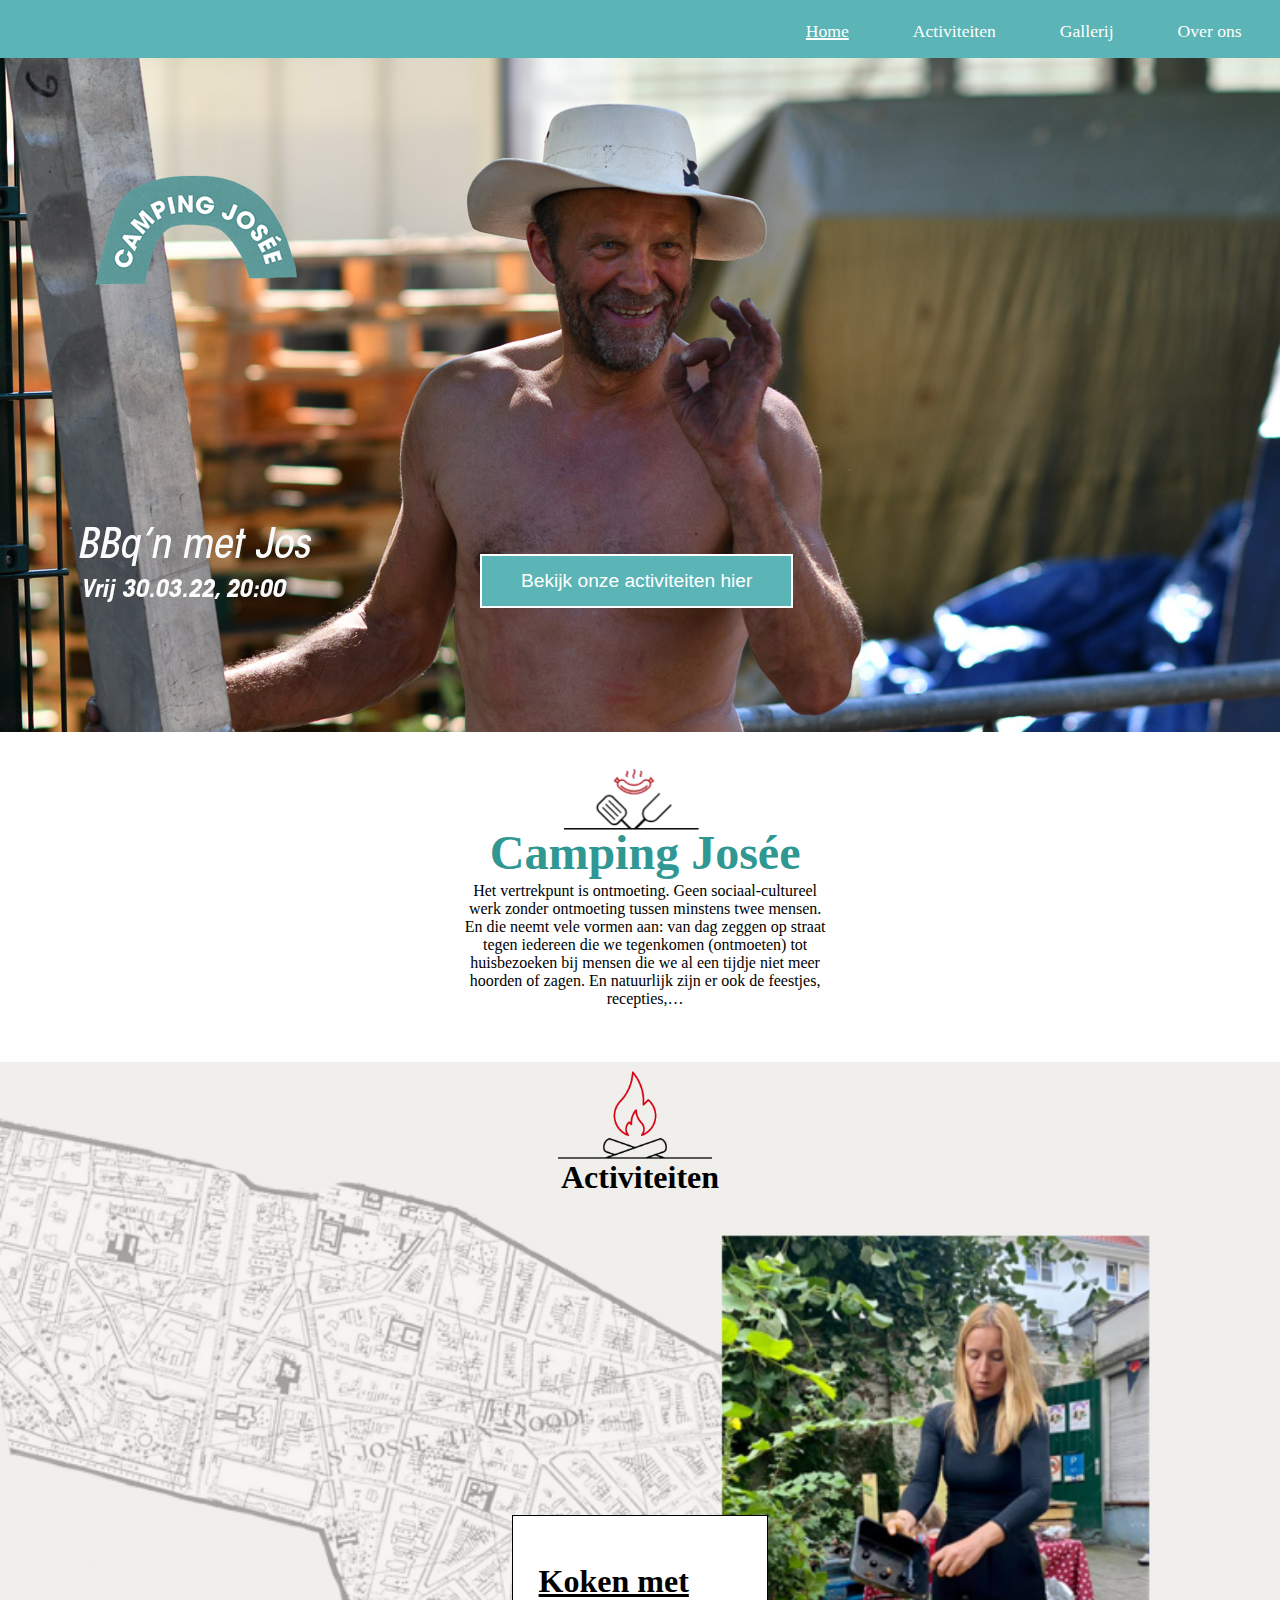
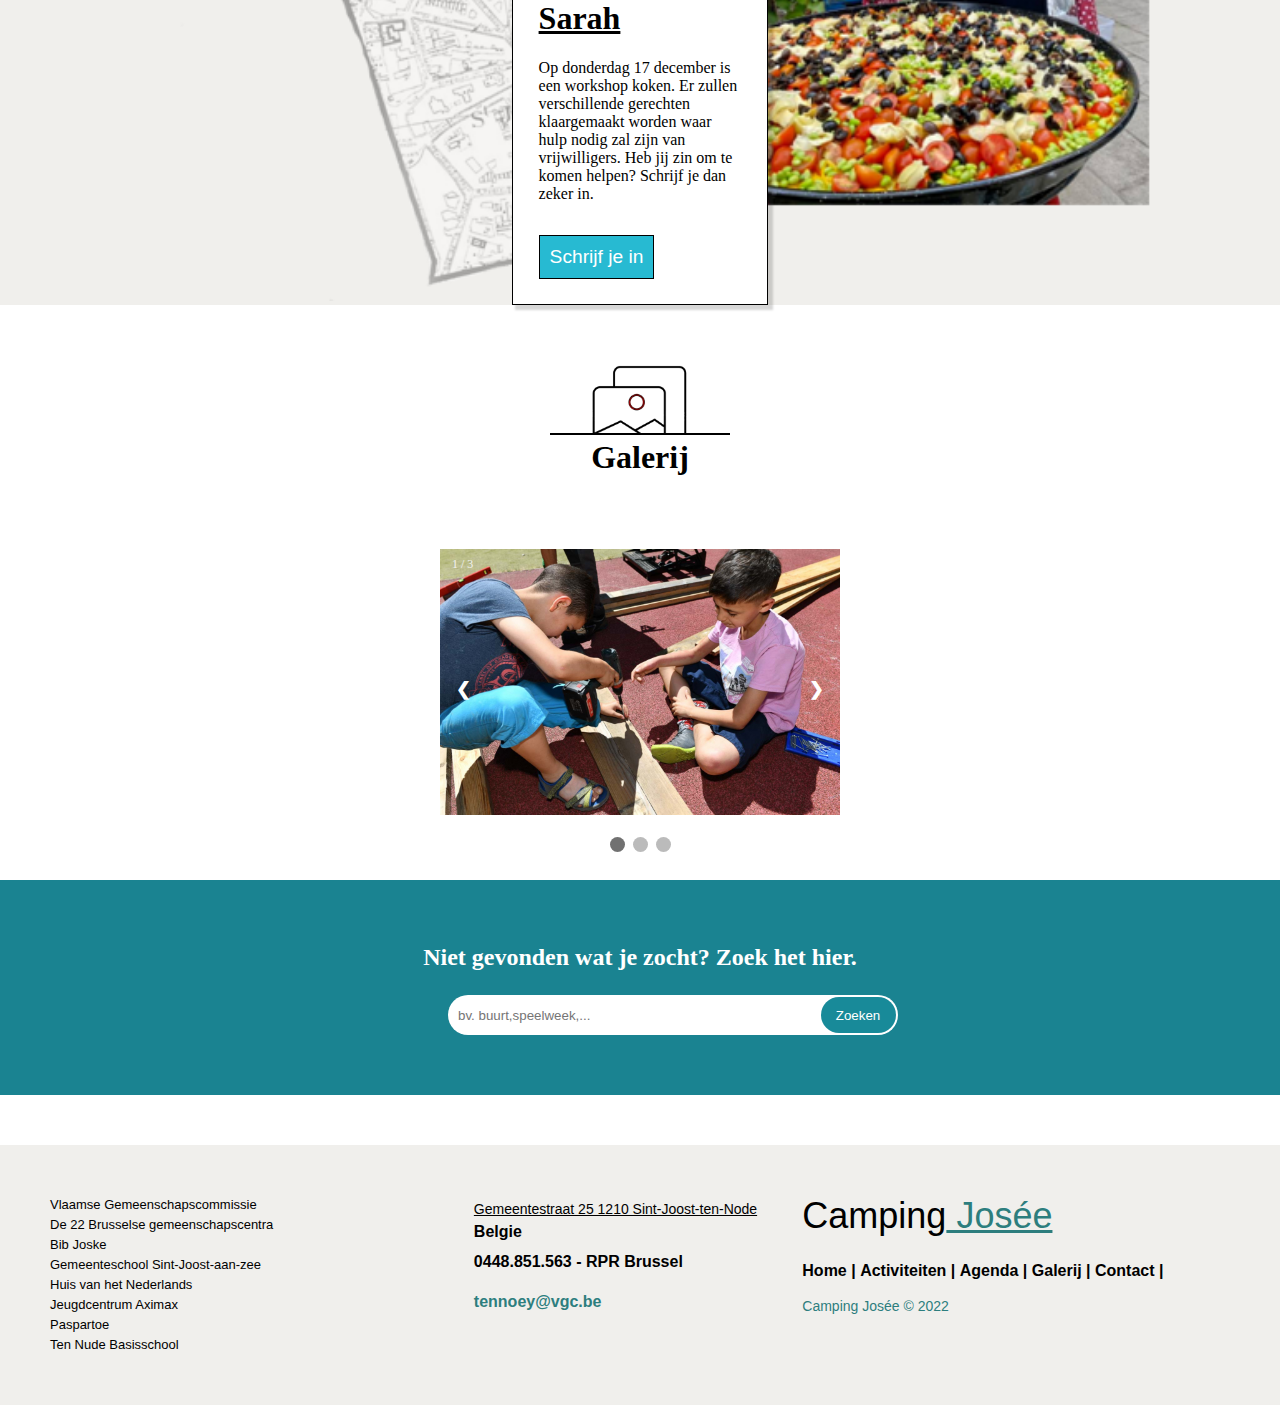
<file: index.html>
<!DOCTYPE html>
<html lang="en">

<head>
  <meta charset="UTF-8">
  <meta http-equiv="X-UA-Compatible" content="IE=edge">
  <meta name="viewport" content="width=device-width, initial-scale=1.0">
  <link rel="stylesheet" href="css/style.css">


  <title>Camping Josée</title>
</head>

<body>
  <nav>
    <ul>
      <li>
        <a id="active" href="index.html">Home</a>
      </li>
      <li>
        <a href="pages/activiteiten.html">Activiteiten</a>
      </li>

      <li>
        <a href="pages/galerij.html">Gallerij</a>
      </li>
      <li>
        <a href="pages/contact.html">Over ons</a>
      </li>
    </ul>
  </nav>
  <header class="container_home">
    <img src="images/headerimg.png" alt="Notebook" style="width:100%;">
    <div class="content">
      <button class="button_home"><a href="pages/activiteiten.html">Bekijk onze activiteiten hier</a> </button>

    </div>
  </header>
  <section class="logolijn_home">
    <img class="logooo_home" src="images/saucise.png">
    <div class="lijntje_home">

      <h1 class="campingjoseeh1">Camping Josée</h1>
      <p class="textcamping_home">Het vertrekpunt is ontmoeting. Geen sociaal-cultureel werk zonder ontmoeting tussen
        minstens twee mensen. En
        die neemt vele vormen aan: van dag zeggen op straat tegen iedereen die we tegenkomen (ontmoeten) tot
        huisbezoeken bij mensen die we al een tijdje niet meer hoorden of zagen. En natuurlijk zijn er ook de feestjes,
        recepties,… </p>
    </div>
  </section>
  <main class="main_home">
    <section class="logolijn_home2">
      <img class="logooo_home2" src="images/icon_campire2.png">
      <div class="lijntje_home2">

        <h1 class="campingjoseeh2">
          Activiteiten</h1>

      </div>
    </section>
    <section class="container2_home">
      <img class="backpic" src="images/backpic.png">
      <div class="content2">
        <h1><span>Koken met Sarah</span></h1>
        <p class="texttelweg">Op donderdag 17 december is een workshop koken. Er zullen verschillende gerechten
          klaargemaakt worden waar hulp nodig zal zijn van vrijwilligers. Heb jij zin om te komen helpen? Schrijf je dan
          zeker in. </p>
        <button class="button_home">Schrijf je in </button>
      </div>
    </section>
  </main>
  <main class="main_home2">
    <section class="logolijn_home3">
      <img class="logooo_home3" src="images/fotogalerij.png">
      <div class="lijntje_home3">

        <h1 class="campingjoseeh3">
          Galerij</h1>

      </div>
    </section>

    <div class="slideshow-container">


      <div class="mySlides fade">
        <div class="numbertext">1 / 3</div>
        <img src="images/foto1.jpeg" style="width:100%">

      </div>

      <div class="mySlides fade">
        <div class="numbertext">2 / 3</div>
        <img src="images/foto2.jpeg" style="width:100%">

      </div>

      <div class="mySlides fade">
        <div class="numbertext">3 / 3</div>
        <img src="images/foto3.jpeg" style="width:100%">

      </div>
      <a class="prev" onclick="plusSlides(-1)">&#10094;</a>
      <a class="next" onclick="plusSlides(1)">&#10095;</a>
    </div>
    <br>
    <div style="text-align:center">
      <span class="dot" onclick="currentSlide(1)"></span>
      <span class="dot" onclick="currentSlide(2)"></span>
      <span class="dot" onclick="currentSlide(3)"></span>
    </div>
  </main>
  <div class="abovefooter">
    <p class="abovefootertext">Niet gevonden wat je zocht? Zoek het hier.</p>
    <div class="buttonIn">
      <input class="inputabovefooter" placeholder="bv. buurt,speelweek,..." type="text" id="enter">
      <button class="buttonfooter" id="clear">Zoeken</button>
    </div>

  </div>

  <footer class="footer">
    <div class="footer-left col-md-4 col-sm-6">
      <p class="about">
        Vlaamse Gemeenschapscommissie<br>
        De 22 Brusselse gemeenschapscentra<br>
        Bib Joske<br>
        Gemeenteschool Sint-Joost-aan-zee<br>
        Huis van het Nederlands<br>
        Jeugdcentrum Aximax<br>
        Paspartoe<br>
        Ten Nude Basisschool
      </p>

    </div>
    <div class="footer-center col-md-4 col-sm-6">
      <div>
        <i class="fa fa-map-marker"></i>
        <p><span>
            Gemeentestraat 25
            1210 Sint-Joost-ten-Node</span> Belgie</p>
      </div>
      <div>
        <i class="fa fa-phone"></i>
        <p> 0448.851.563 - RPR Brussel</p>
      </div>
      <div>
        <i class="fa fa-envelope"></i>
        <p><a href="#"> tennoey@vgc.be</a></p>
      </div>
    </div>
    <div class="footer-right col-md-4 col-sm-6">
      <h2> Camping<span> Josée</span></h2>
      <p class="menu">
        <a href="#"> Home</a> |
        <a href="#"> Activiteiten</a> |
        <a href="#"> Agenda</a> |
        <a href="#"> Galerij</a> |
        <a href="#"> Contact</a> |

      </p>
      <p class="name"> Camping Josée &copy; 2022</p>
    </div>

  </footer>

</body>

</html>





<script>
  var slideIndex = 1;
  showSlides(slideIndex);

  function plusSlides(n) {
    showSlides(slideIndex += n);
  }

  function currentSlide(n) {
    showSlides(slideIndex = n);
  }

  function showSlides(n) {
    var i;
    var slides = document.getElementsByClassName("mySlides");
    var dots = document.getElementsByClassName("dot");
    if (n > slides.length) {
      slideIndex = 1
    }
    if (n < 1) {
      slideIndex = slides.length
    }
    for (i = 0; i < slides.length; i++) {
      slides[i].style.display = "none";
    }
    for (i = 0; i < dots.length; i++) {
      dots[i].className = dots[i].className.replace(" active", "");
    }
    slides[slideIndex - 1].style.display = "block";
    dots[slideIndex - 1].className += " active";
  }
</script>
</file>
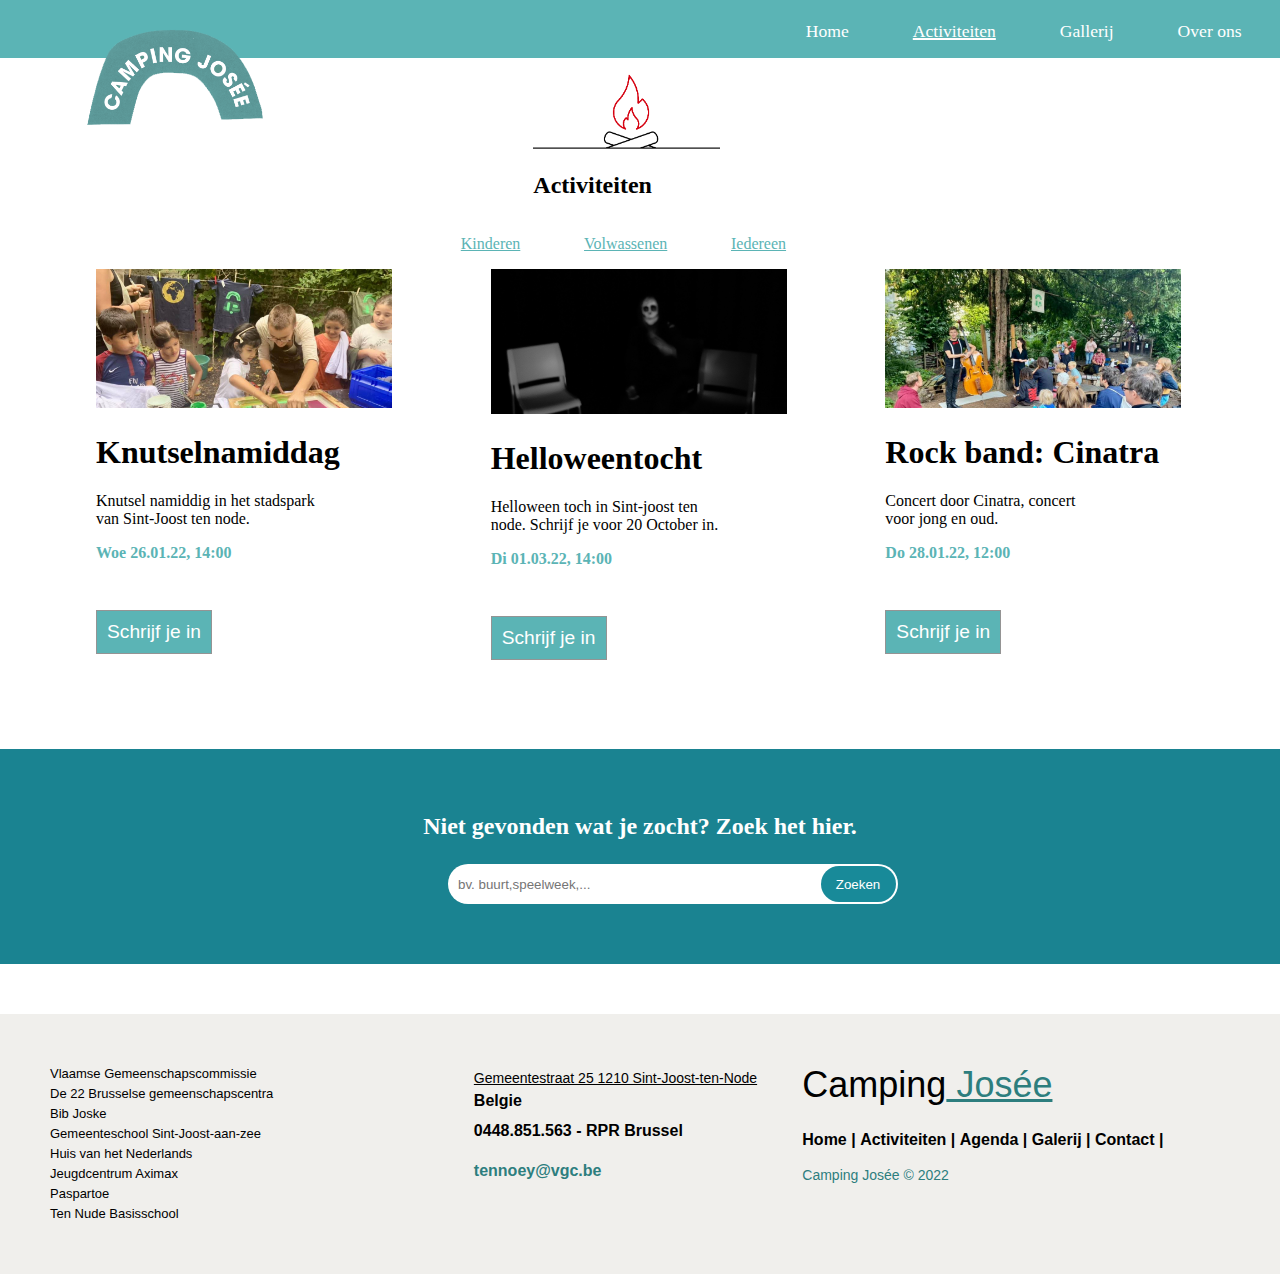
<file: pages/activiteiten.html>
<!DOCTYPE html>
<html lang="en">

<head>
    <meta charset="UTF-8">
    <meta http-equiv="X-UA-Compatible" content="IE=edge">
    <meta name="viewport" content="width=device-width, initial-scale=1.0">
    <link rel="stylesheet" href="../css/style.css">
    <title>Camping Josée</title>
</head>

<body>
    <header>

        <nav>
            <ul>
                <li>
                    <a href="../index.html">Home</a>
                </li>
                <li>
                    <a id="active" href="../pages/activiteiten.html">Activiteiten</a>
                </li>

                <li>
                    <a href="../pages/galerij.html">Gallerij</a>
                </li>
                <li>
                    <a href="../pages/contact.html">Over ons</a>
                </li>
            </ul>
        </nav>
    </header>
    <img class="imglogojosee" src="../images/logojosee.png">

    <main id="main_activiteit">

        <div class="blabla_act">
            <div>
                <img class="logooo_act" src="../images/icon_campire.png">
                <h2 class="actvh1">Activiteiten</h1>
            </div>
        </div>
        <div class="navactboven">
            <p>
                <a href="../pages/kinderen.html">Kinderen</a>

                <a href="../pages/galerij.html">Volwassenen</a>

                <a href="../pages/galerij.html">Iedereen</a>
            </p>
        </div>
        <section class="grid_colums_act">
            <div>

                <img class="foto1_act" src="../images/act3.jpg">
                <h1>Knutselnamiddag</h1>
                <p>Knutsel namiddig in het stadspark <br>van Sint-Joost ten node. </p>
                <p class="undertext">Woe 26.01.22, 14:00</p>
                <button class="button_home">Schrijf je in </button>
            </div>
            <div>

                <img class="foto1_act" src="../images/act1.jpg">
                <h1>Helloweentocht</h1>
                <p>Helloween toch in Sint-joost ten <br>node. Schrijf je voor 20 October in. </p>
                <p class="undertext">Di 01.03.22, 14:00</p>
                <button class="button_home">Schrijf je in </button>
            </div>
            <div>

                <img class="foto1_act" src="../images/act2.jpg">
                <h1>Rock band: Cinatra</h1>
                <p>Concert door Cinatra, concert <br>voor jong en oud.</p>
                <p class="undertext">Do 28.01.22, 12:00</p>
                <button class="button_home">Schrijf je in </button>
            </div>
        </section>
    </main>
    <div class="abovefooter">
        <p class="abovefootertext">Niet gevonden wat je zocht? Zoek het hier.</p>
        <div class="buttonIn">
            <input class="inputabovefooter" placeholder="bv. buurt,speelweek,..." type="text" id="enter">
            <button class="buttonfooter" id="clear">Zoeken</button>
        </div>

    </div>
    <footer class="footer">
        <div class="footer-left col-md-4 col-sm-6">
            <p class="about">
                Vlaamse Gemeenschapscommissie<br>
                De 22 Brusselse gemeenschapscentra<br>
                Bib Joske<br>
                Gemeenteschool Sint-Joost-aan-zee<br>
                Huis van het Nederlands<br>
                Jeugdcentrum Aximax<br>
                Paspartoe<br>
                Ten Nude Basisschool
            </p>

        </div>
        <div class="footer-center col-md-4 col-sm-6">
            <div>
                <i class="fa fa-map-marker"></i>
                <p><span>
                        Gemeentestraat 25
                        1210 Sint-Joost-ten-Node</span> Belgie</p>
            </div>
            <div>
                <i class="fa fa-phone"></i>
                <p> 0448.851.563 - RPR Brussel</p>
            </div>
            <div>
                <i class="fa fa-envelope"></i>
                <p><a href="#"> tennoey@vgc.be</a></p>
            </div>
        </div>
        <div class="footer-right col-md-4 col-sm-6">
            <h2> Camping<span> Josée</span></h2>
            <p class="menu">
                <a href="#"> Home</a> |
                <a href="#"> Activiteiten</a> |
                <a href="#"> Agenda</a> |
                <a href="#"> Galerij</a> |
                <a href="#"> Contact</a> |

            </p>
            <p class="name"> Camping Josée &copy; 2022</p>
        </div>
    </footer>
</body>

</html>
</file>
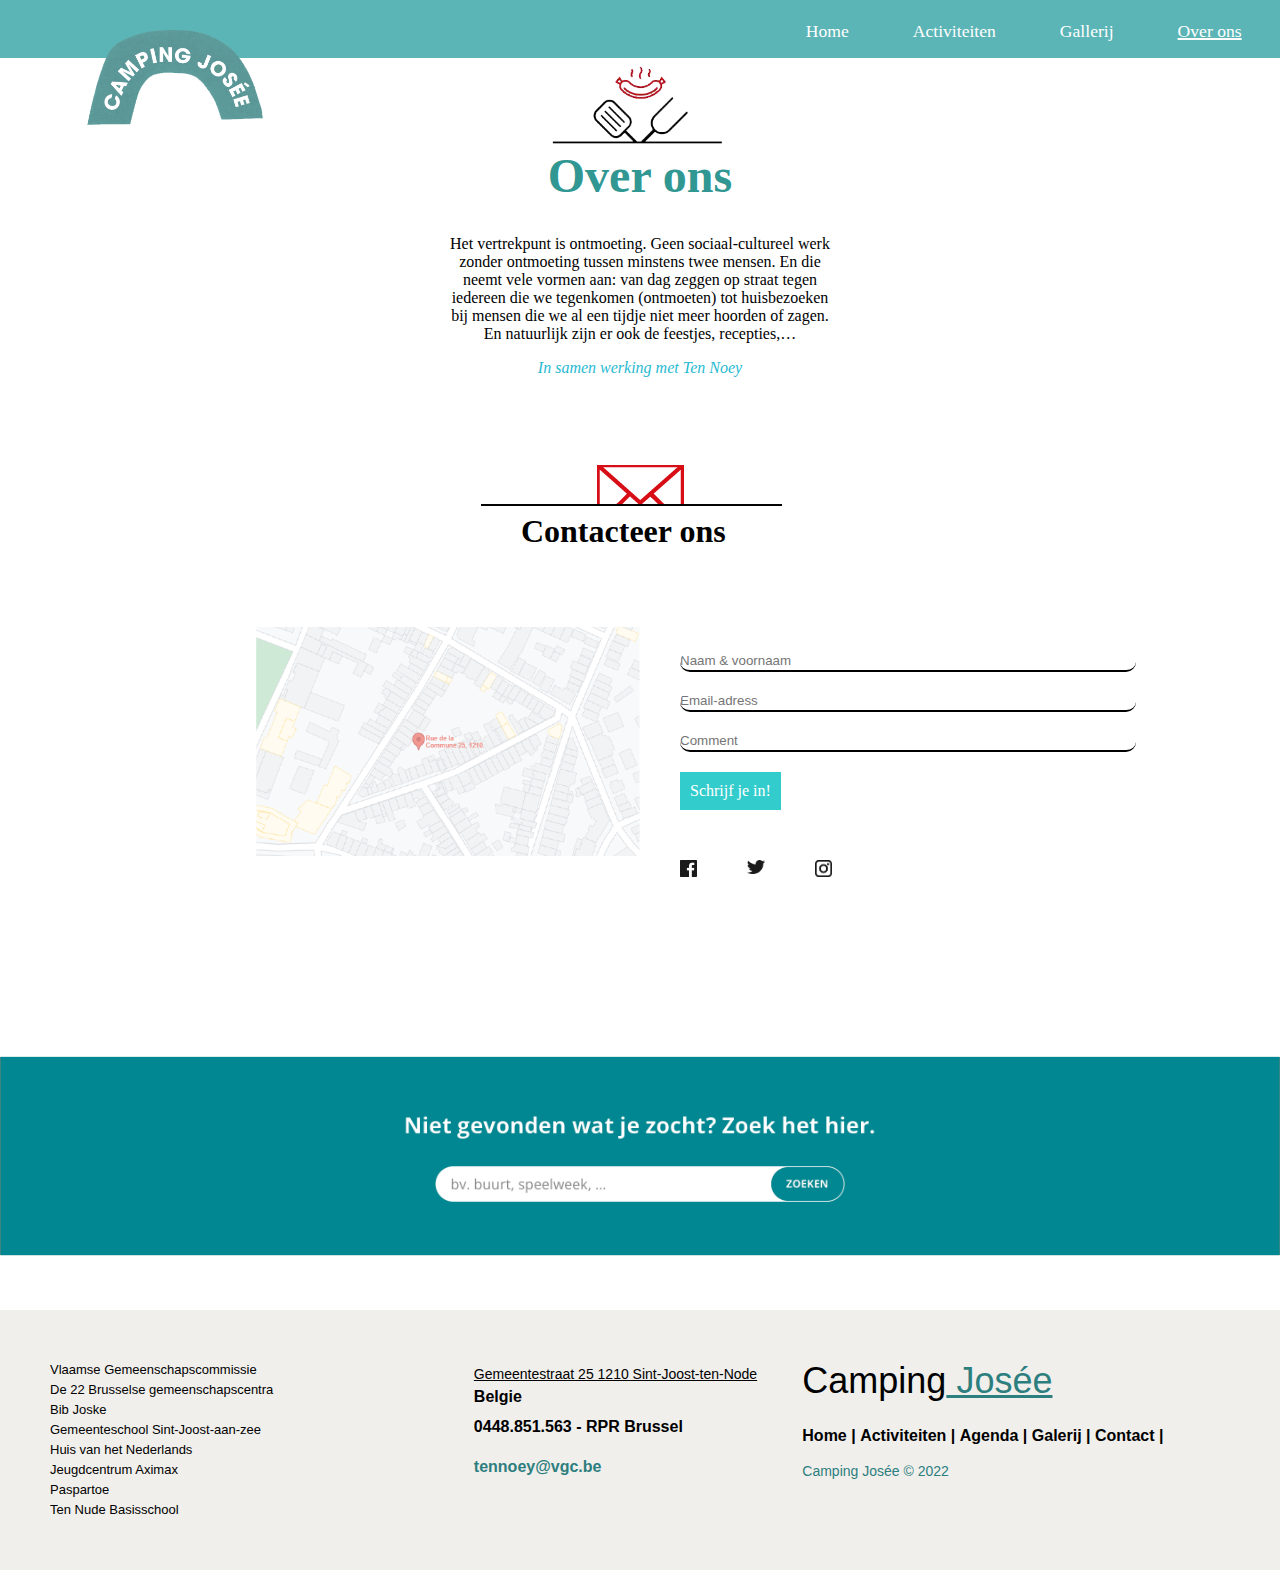
<file: pages/contact.html>
<!DOCTYPE html>
<html lang="en">

<head>
    <meta charset="UTF-8">
    <meta http-equiv="X-UA-Compatible" content="IE=edge">
    <meta name="viewport" content="width=device-width, initial-scale=1.0">
    <link rel="stylesheet" href="../css/style.css">
    <title>Camping Josée</title>
</head>

<body>

    <nav>
        <ul>
            <li>
                <a href="../index.html">Home</a>
            </li>
            <li>
                <a href="activiteiten.html">Activiteiten</a>
            </li>

            <li>
                <a href="../pages/galerij.html">Gallerij</a>
            </li>
            <li>
                <a id="active" href="contact.html">Over ons</a>
            </li>
        </ul>
    </nav>
    <img class="imglogojosee" src="../images/logojosee.png">
    <header id="header_contact">
        <section class="contact_wie">
            <img class="wie_logo" src="../images/saucise.png">
            <div class="wie_tekst">

                <h1 class="campingjoseeh1">Over ons</h1>
                <p class="textcamping_home">Het vertrekpunt is ontmoeting. Geen sociaal-cultureel werk zonder ontmoeting
                    tussen
                    minstens twee mensen. En
                    die neemt vele vormen aan: van dag zeggen op straat tegen iedereen die we tegenkomen (ontmoeten) tot
                    huisbezoeken bij mensen die we al een tijdje niet meer hoorden of zagen. En natuurlijk zijn er ook
                    de feestjes,
                    recepties,… </p>
                <span>
                    <p>In samen werking met Ten Noey</p>
                </span>
            </div>
        </section>
    </header>
    <main id="main_contact">

        <div class="blabla_act">
            <div id="contact_geg">
                <img class="logooo_actbr" src="../images/brief.png">
            </div>


        </div>
        <h1 class="h1_cont">Contacteer ons</h1>
        <section>
            <div><img src="../images/map2.png" id="map">
            </div>
            <div>
                <input placeholder="Naam & voornaam">
                <input placeholder="Email-adress">
                <input placeholder="Comment">
                <a id="contact_button">Schrijf je in!</a>
                <figure>
                    <img src="../images/face_zwart.png">
                    <img src="../images/twitter_zwart.png">
                    <img src="../images/insta_zwart.png">
                </figure>
            </div>
        </section>



    </main>
    <img class="footerimgbr" src="../images/Schermafbeelding 2022-01-20 om 18.16.02.png">
    <footer class="footer">
        <div class="footer-left col-md-4 col-sm-6">
            <p class="about">
                Vlaamse Gemeenschapscommissie<br>
                De 22 Brusselse gemeenschapscentra<br>
                Bib Joske<br>
                Gemeenteschool Sint-Joost-aan-zee<br>
                Huis van het Nederlands<br>
                Jeugdcentrum Aximax<br>
                Paspartoe<br>
                Ten Nude Basisschool
            </p>

        </div>
        <div class="footer-center col-md-4 col-sm-6">
            <div>
                <i class="fa fa-map-marker"></i>
                <p><span>
                        Gemeentestraat 25
                        1210 Sint-Joost-ten-Node</span> Belgie</p>
            </div>
            <div>
                <i class="fa fa-phone"></i>
                <p> 0448.851.563 - RPR Brussel</p>
            </div>
            <div>
                <i class="fa fa-envelope"></i>
                <p><a href="#"> tennoey@vgc.be</a></p>
            </div>
        </div>
        <div class="footer-right col-md-4 col-sm-6">
            <h2> Camping<span> Josée</span></h2>
            <p class="menu">
                <a href="#"> Home</a> |
                <a href="#"> Activiteiten</a> |
                <a href="#"> Agenda</a> |
                <a href="#"> Galerij</a> |
                <a href="#"> Contact</a> |

            </p>
            <p class="name"> Camping Josée &copy; 2022</p>
        </div>
    </footer>
</body>

</html>
</file>
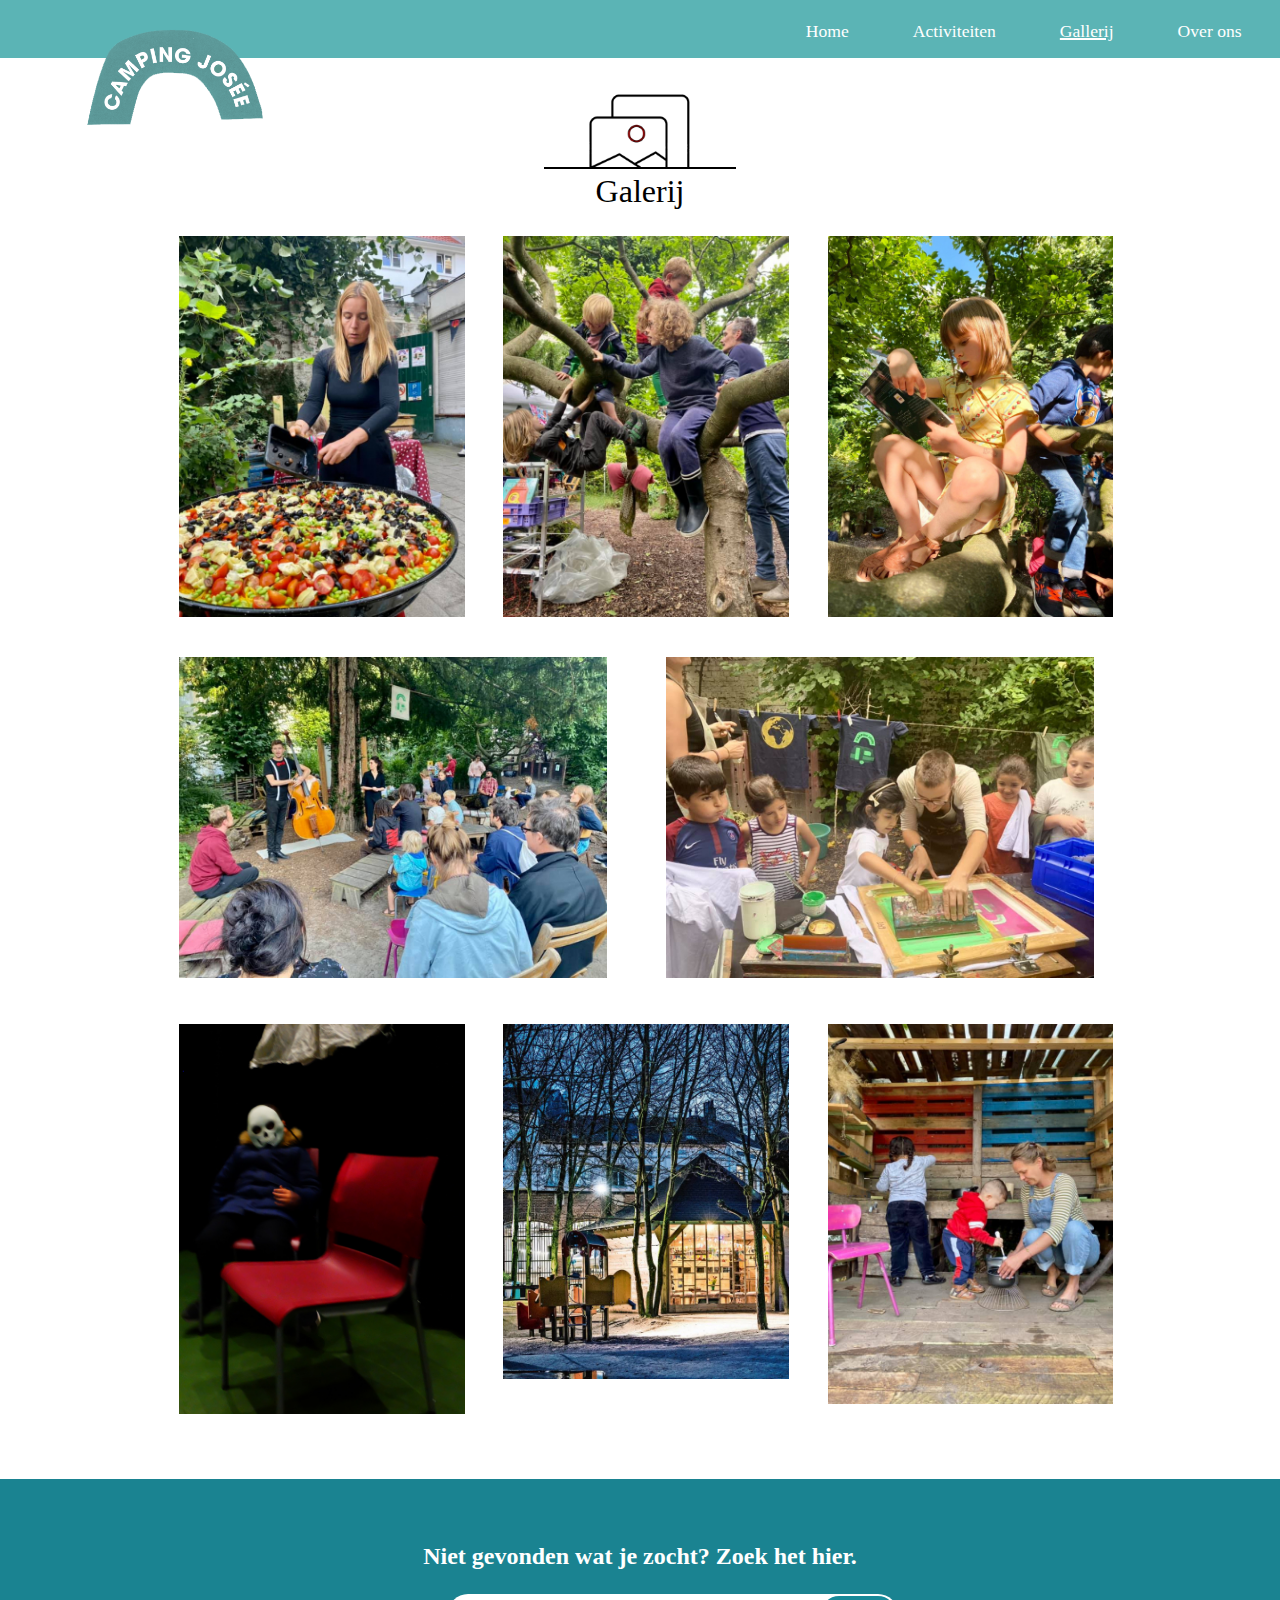
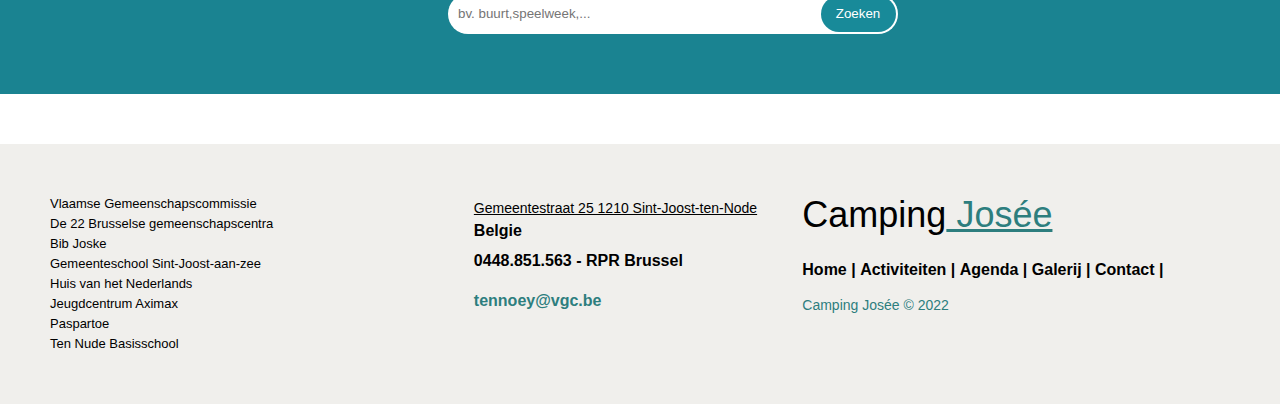
<file: pages/galerij.html>
<!DOCTYPE html>
<html lang="en">

<head>
    <meta charset="UTF-8">
    <meta http-equiv="X-UA-Compatible" content="IE=edge">
    <meta name="viewport" content="width=device-width, initial-scale=1.0">
    <link rel="stylesheet" href="../css/style.css">
    <title>Camping Josée</title>
</head>

<body>
    <header>

        <nav>
            <ul>
                <li>
                    <a href="../index.html">Home</a>
                </li>
                <li>
                    <a href="../pages/activiteiten.html">Activiteiten</a>
                </li>

                <li>
                    <a id="active" href="../pages/galerij.html">Gallerij</a>
                </li>
                <li>
                    <a href="../pages/contact.html">Over ons</a>
                </li>
            </ul>
        </nav>
    </header>
    <img class="imglogojosee" src="../images/logojosee.png">
    <div class="galerijdiv1">
        <img class="logooo_galerij" src="../images/fotogalerij.png">
        <h2 class="galrijh1">Galerij</h1>
    </div>
    <main class="maingalerij">
        <div class="eersterijfoto">
            <div class="containergly">
                <img src="../images/camping4.jpeg" alt="Avatar" class="imagegly">
                <div class="overlaygly">
                    <div class="textgly">Kookmiddag</div>
                </div>
            </div>
            <div class="containergly">
                <img src="../images/camping3.jpeg" alt="Avatar" class="imagegly">
                <div class="overlaygly">
                    <div class="textgly">Recreatie</div>
                </div>

            </div>
            <div class="containergly">
                <img src="../images/Camping Josée '21 h.jpg" alt="Avatar" class="imagegly">
                <div class="overlaygly">
                    <div class="textgly">Leesmiddag</div>
                </div>

            </div>

        </div>
        <div class="tweederijfoto">
            <div class="containergly">
                <img src="../images/camping1.jpeg" alt="Avatar" class="imagegly">
                <div class="overlaygly">
                    <div class="textgly">Concert</div>
                </div>
            </div>
            <div class="containergly">
                <img src="../images/camping2.jpeg" alt="Avatar" class="imagegly">
                <div class="overlaygly">
                    <div class="textgly">Knutselen</div>
                </div>

            </div>
        </div>
        <div class="eersterijfoto">
            <div class="containergly">
                <img src="../images/camping7.jpeg" alt="Avatar" class="imagegly">
                <div class="overlaygly">
                    <div class="textgly">Helloweentocht</div>
                </div>
            </div>
            <div class="containergly">
                <img src="../images/camping6.jpeg" alt="Avatar" class="imagegly">
                <div class="overlaygly">
                    <div class="textgly">Ten Noey</div>
                </div>

            </div>
            <div class="containergly">
                <img src="../images/camping8.jpeg" alt="Avatar" class="imagegly">
                <div class="overlaygly">
                    <div class="textgly">recreatie</div>
                </div>

            </div>


        </div>
    </main>
    <div class="abovefooter">
        <p class="abovefootertext">Niet gevonden wat je zocht? Zoek het hier.</p>
        <div class="buttonIn">
            <input class="inputabovefooter" placeholder="bv. buurt,speelweek,..." type="text" id="enter">
            <button class="buttonfooter" id="clear">Zoeken</button>
        </div>

    </div>
    <footer class="footer">
        <div class="footer-left col-md-4 col-sm-6">
            <p class="about">
                Vlaamse Gemeenschapscommissie<br>
                De 22 Brusselse gemeenschapscentra<br>
                Bib Joske<br>
                Gemeenteschool Sint-Joost-aan-zee<br>
                Huis van het Nederlands<br>
                Jeugdcentrum Aximax<br>
                Paspartoe<br>
                Ten Nude Basisschool
            </p>

        </div>
        <div class="footer-center col-md-4 col-sm-6">
            <div>
                <i class="fa fa-map-marker"></i>
                <p><span>
                        Gemeentestraat 25
                        1210 Sint-Joost-ten-Node</span> Belgie</p>
            </div>
            <div>
                <i class="fa fa-phone"></i>
                <p> 0448.851.563 - RPR Brussel</p>
            </div>
            <div>
                <i class="fa fa-envelope"></i>
                <p><a href="#"> tennoey@vgc.be</a></p>
            </div>
        </div>
        <div class="footer-right col-md-4 col-sm-6">
            <h2> Camping<span> Josée</span></h2>
            <p class="menu">
                <a href="#"> Home</a> |
                <a href="#"> Activiteiten</a> |
                <a href="#"> Agenda</a> |
                <a href="#"> Galerij</a> |
                <a href="#"> Contact</a> |

            </p>
            <p class="name"> Camping Josée &copy; 2022</p>
        </div>
    </footer>
</body>

</html>
</file>
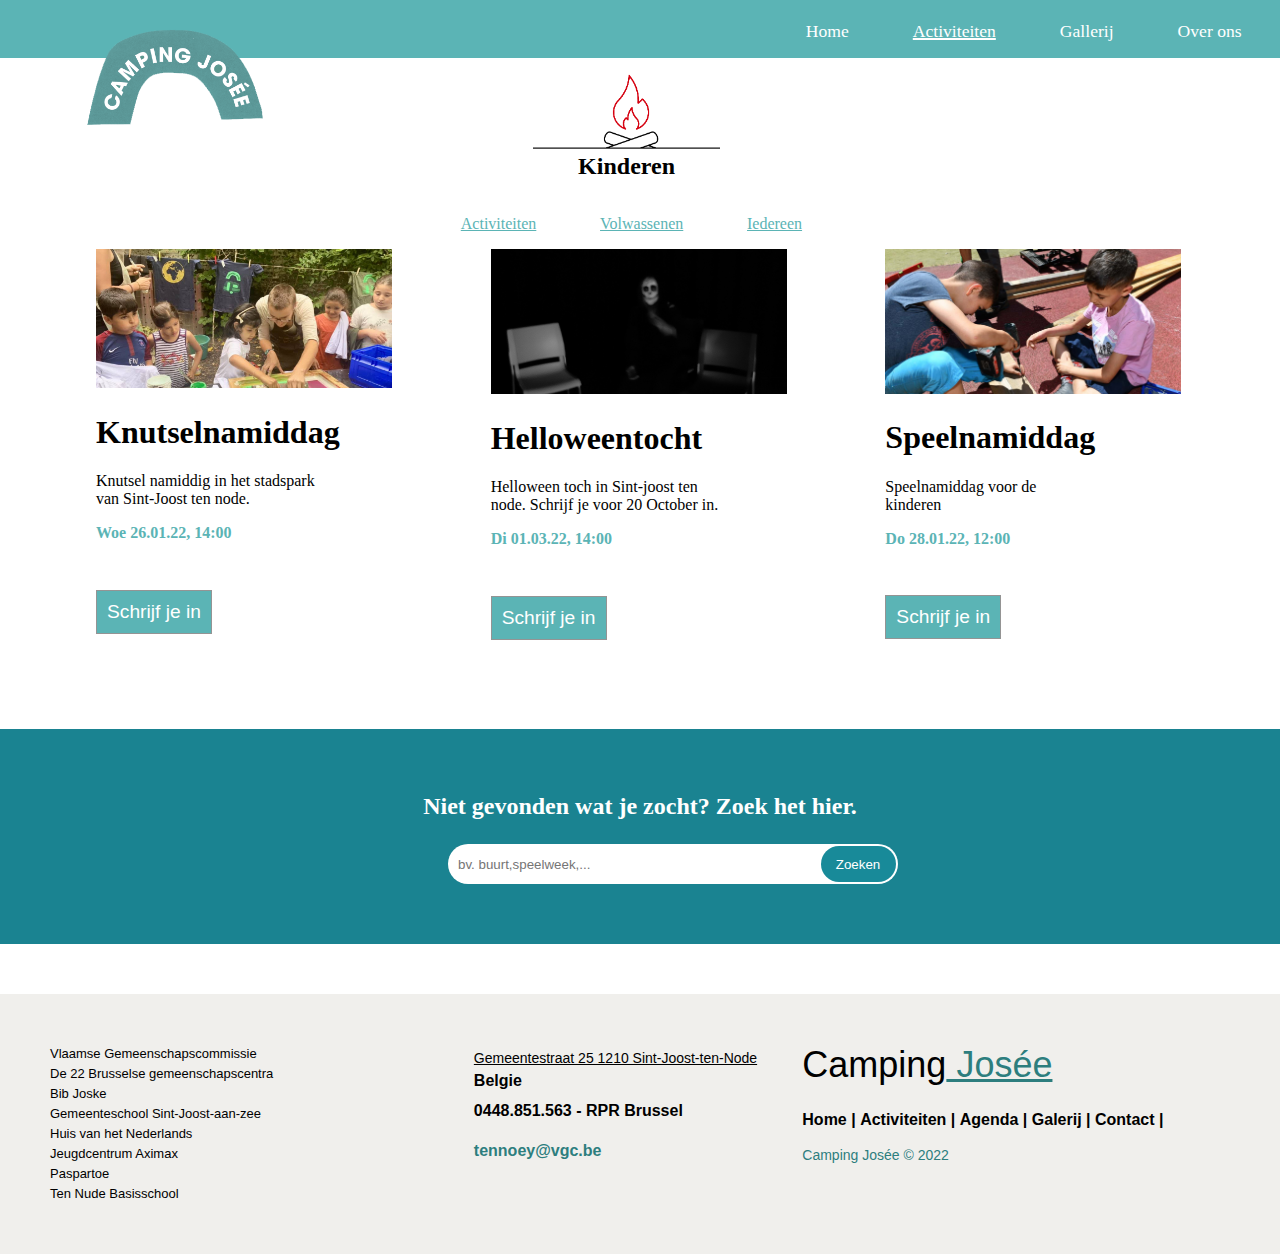
<file: pages/kinderen.html>
<!DOCTYPE html>
<html lang="en">

<head>
    <meta charset="UTF-8">
    <meta http-equiv="X-UA-Compatible" content="IE=edge">
    <meta name="viewport" content="width=device-width, initial-scale=1.0">
    <link rel="stylesheet" href="../css/style.css">
    <title>Camping Josée</title>
</head>

<body>
    <header>

        <nav>
            <ul>
                <li>
                    <a href="../index.html">Home</a>
                </li>
                <li>
                    <a id="active" href="../pages/activiteiten.html">Activiteiten</a>
                </li>

                <li>
                    <a href="../pages/galerij.html">Gallerij</a>
                </li>
                <li>
                    <a href="../pages/contact.html">Over ons</a>
                </li>
            </ul>
        </nav>
    </header>
    <img class="imglogojosee" src="../images/logojosee.png">

    <main id="main_activiteit">

        <div class="blabla_act">
            <div>
                <img class="logooo_act" src="../images/icon_campire.png">
                <h2 class="actvh122">Kinderen</h1>
            </div>
        </div>
        <div class="navactboven">
            <p>
                <a href="../pages/activiteiten.html">Activiteiten</a>

                <a>Volwassenen</a>

                <a>Iedereen</a>
            </p>
        </div>
        <section class="grid_colums_act">
            <div>

                <img class="foto1_act" src="../images/act3.jpg">
                <h1>Knutselnamiddag</h1>
                <p>Knutsel namiddig in het stadspark <br>van Sint-Joost ten node. </p>
                <p class="undertext">Woe 26.01.22, 14:00</p>
                <button class="button_home">Schrijf je in </button>
            </div>
            <div>

                <img class="foto1_act" src="../images/act1.jpg">
                <h1>Helloweentocht</h1>
                <p>Helloween toch in Sint-joost ten <br>node. Schrijf je voor 20 October in. </p>
                <p class="undertext">Di 01.03.22, 14:00</p>
                <button class="button_home">Schrijf je in </button>
            </div>
            <div>

                <img class="foto1_act" src="../images/spelen.jpg">
                <h1>Speelnamiddag</h1>
                <p>Speelnamiddag voor de <br> kinderen</p>
                <p class="undertext">Do 28.01.22, 12:00</p>
                <button class="button_home">Schrijf je in </button>
            </div>
        </section>
    </main>
    <div class="abovefooter">
        <p class="abovefootertext">Niet gevonden wat je zocht? Zoek het hier.</p>
        <div class="buttonIn">
            <input class="inputabovefooter" placeholder="bv. buurt,speelweek,..." type="text" id="enter">
            <button class="buttonfooter" id="clear">Zoeken</button>
        </div>

    </div>
    <footer class="footer">
        <div class="footer-left col-md-4 col-sm-6">
            <p class="about">
                Vlaamse Gemeenschapscommissie<br>
                De 22 Brusselse gemeenschapscentra<br>
                Bib Joske<br>
                Gemeenteschool Sint-Joost-aan-zee<br>
                Huis van het Nederlands<br>
                Jeugdcentrum Aximax<br>
                Paspartoe<br>
                Ten Nude Basisschool
            </p>

        </div>
        <div class="footer-center col-md-4 col-sm-6">
            <div>
                <i class="fa fa-map-marker"></i>
                <p><span>
                        Gemeentestraat 25
                        1210 Sint-Joost-ten-Node</span> Belgie</p>
            </div>
            <div>
                <i class="fa fa-phone"></i>
                <p> 0448.851.563 - RPR Brussel</p>
            </div>
            <div>
                <i class="fa fa-envelope"></i>
                <p><a href="#"> tennoey@vgc.be</a></p>
            </div>
        </div>
        <div class="footer-right col-md-4 col-sm-6">
            <h2> Camping<span> Josée</span></h2>
            <p class="menu">
                <a href="#"> Home</a> |
                <a href="#"> Activiteiten</a> |
                <a href="#"> Agenda</a> |
                <a href="#"> Galerij</a> |
                <a href="#"> Contact</a> |

            </p>
            <p class="name"> Camping Josée &copy; 2022</p>
        </div>
    </footer>
</body>

</html>
</file>
<file: css/style.css>
@font-face {
    font-family: Avant garde;
    src: url(https://freefontsfamily.com/avant-garde-font/);
}


body {
    margin: 0%;
    font-family: montserrat;
}

button a {
    color: white;
    text-decoration: none;
}

.container_home {
    position: relative;
    max-width: auto;
    /* Maximum width */
    margin: 0 auto;
    /* Center it */
}

.container_home .content {
    position: absolute;
    /* Position the background text */
    bottom: 0;
    /* At the bottom. Use top:0 to append it to the top */

    /* Black background with 0.5 opacity */
    color: #f1f1f1;
    /* Grey text */
    width: 100%;
    /* Full width */
    padding-top: 142px;
    padding-bottom: 10%;
    /* Some padding */
}

.container_home .button_home {
    text-align: center;
    margin-left: 37.5%;
    padding: 14px 39px;
    background-color: #5BB4B5;
    border: 2px white solid;
    color: white;

    font-size: 1.2em;
}

.button_home:hover {
    background: transparent;
    color: rgb(255, 255, 255);
}

.lijntje_home {
    margin-top: -40%;
    width: 292%;
    margin-left: -22%;
}

.logolijn_home {
    margin-left: 38%;
    width: 10%;
    text-align: center;
    align-content: center;
    margin-bottom: 3%;
    margin-top: 2%;
}

.logooo_home {
    width: 120%;
    margin-bottom: 15%;
    margin-left: 55%;
}

.campingjoseeh1 {
    text-align: center;
    color: rgb(48, 151, 146);
    font-size: 3em;
    margin-top: 6%;
}

.textcamping_home {
    margin-top: -8%;
}

span {
    text-decoration: underline;
}

/*mainnn*/
.main_home {
    background-color: rgb(240, 239, 236);

}

.lijntje_home2 {
    margin-top: -40%;
    width: 200%;
}

.logolijn_home2 {
    margin-left: 40%;
    width: 10%;
    text-align: center;
    align-content: center;
}

.logooo_home2 {
    width: 120%;
    margin-bottom: 20%;
    margin-left: 36%;
}

.campingjoseeh2 {
    text-align: center;
    color: rgb(0, 0, 0);
    font-size: 2em;
}

.backpic {
    width: 100%;
}

.container2_home {
    position: relative;
    margin-top: -8%;

}

.container2_home .content2 {
    position: absolute;
    bottom: 0;
    color: #000;
    width: 20%;
    padding-bottom: 10%;
    background-color: rgb(255, 255, 255);
    margin-left: 40%;
    border: 1px black solid;
    padding: 2%;
    box-shadow: 4px 4px 2px 1px rgba(56, 56, 56, 0.2);
}

.container2_home .button_home {
    text-align: center;
    margin-left: 0%;
    padding: 10px 10px;
    background: transparent;
    background-color: transparent;
    background-color: transparent;
    border: 1px rgb(0, 0, 0) solid;
    color: rgb(255, 255, 255);
    font-size: 1.2em;
    background-color: #27bad2;
    margin-top: 8%;
}

.container3_home {
    margin-top: 2%;
    display: grid;
    grid-template-columns: 1fr 1fr;
    background-color: white;
    margin-top: 10;
    padding-top: 3%;
    padding-bottom: 3%;
}

.container3_home .content3 {
    bottom: 0;
    color: #000;
    width: 40%;
    padding-bottom: 10%;
    background-color: rgb(240, 239, 236);
    margin-left: 5%;
    border: 1px black solid;
    padding: 2%;
    box-shadow: 4px 4px 2px 1px rgba(56, 56, 56, 0.2);
}

.container3_home .button_home {
    text-align: center;
    margin-left: 0%;
    padding: 14px 39px;
    background: transparent;
    background-color: transparent;
    border: 2px rgb(87, 87, 87) solid;
    color: rgb(54, 54, 54);
    font-size: 1.2em;
    background-color: #27bad2;
    margin-top: 8%;
}

.img3 {
    margin-left: 45%;
    box-shadow: 4px 4px 2px 1px rgba(56, 56, 56, 0.2);
}


.lijntje_home3 {
    margin-top: 40%;
    width: 200%;
}

.logolijn_home3 {
    margin-left: 40%;
    width: 10%;
    text-align: center;
    align-content: center;
    margin-top: 0%;
}

.logooo_home3 {
    width: 140%;
    margin-left: 30%;
    margin-top: 30%;
}

.main_home2 {
    background-color: white;
}

.campingjoseeh3 {
    margin-top: -20%;
    text-align: center;
    color: rgb(0, 0, 0);
    font-size: 2em;
}



/* pagina activiteiten  */
/*navigatie*/
nav {
    background-color: #5BB4B5;
    display: flex;
    justify-content: flex-end;
}

a {
    color: white;
    text-decoration: none;
}

nav ul {
    width: max-content;

    padding-top: 5px;
    margin-right: 3%;
    color: white;
}

nav ul li {
    margin: 0 30px;
    display: inline-block;
    font-size: 1.1em;
}

/* zorgt voor het lijntje onder da actieve pagina */
#active {
    text-decoration: underline solid 2px white;
    color: #ffffff;
}

/*activiteiten*/

nav ul li:first-child {
    margin-left: 0;
}

nav ul li:last-child {
    margin-right: 0;
}





.blabla_act {
    display: grid;
    grid-template-columns: 1fr 1FR 1FR;
}


.grid_colums_act a {
    color: #5BB4B5;
    text-decoration: underline;
    font-size: 1.4em;


}

.navactboven {
    display: grid;
    grid-template-columns: 1fr 1Fr 1FR;
}

.navactboven a {
    color: #5BB4B5;
    text-decoration: underline;
    margin: 7%;
}

.navactboven p {
    width: 100%;
    margin-left: 101%;
    margin-right: 20%;
}

.imglogojosee {
    width: 15%;
    position: absolute;
    margin-top: -4%;
    margin-left: 6%;
}

.grid_colums_act ul {
    margin-left: 10%;
    margin-bottom: 8%;
}

.blabla_act div {
    margin-top: 1%;
    grid-column: 2/4;
    margin-left: 12.5%;
}

.blabla_act div h1 {
    text-align: center;
    font-size: 2em;
    margin-left: 2%;
    margin-top: -0.5%;
    font-weight: normal;
    margin-bottom: 7%;
}

.logooo_act {
    width: 25%;
}

.grid_colums_act {
    display: grid;
    grid-template-columns: 1fr 1FR 1FR;
    align-content: center;
    /* margin: 5%; */
    margin-top: 0%;
    margin-bottom: 7%;
    margin-left: 7.5%;
}

.foto1_act {
    width: 75%;
}

.undertext {
    color: #5BB4B5;
    font-weight: bold;
}

.grid_colums_act .button_home {
    text-align: center;
    margin-left: 0%;
    padding: 10px 10px;
    background: transparent;
    background-color: transparent;
    background-color: transparent;
    border: 1px rgb(148, 148, 148) solid;
    color: rgb(255, 255, 255);
    font-size: 1.2em;
    background-color: #5BB4B5;
    margin-top: 8%;
}

.footerimg_act {
    margin-top: 10%;
    width: 100%;
}

/*carousel*/
* {
    box-sizing: border-box
}


.slideshow-container {
    max-width: 400px;
    position: relative;
    margin: auto;
    margin-top: auto;
    margin-top: 4%;
}


.mySlides {
    display: none;
}


.prev,
.next {
    cursor: pointer;
    position: absolute;
    top: 50%;
    width: auto;
    margin-top: -22px;
    padding: 16px;
    color: white;
    font-weight: bold;
    font-size: 18px;
    transition: 0.6s ease;
    border-radius: 0 3px 3px 0;
    user-select: none;
}


.next {
    right: 0;
    border-radius: 3px 0 0 3px;
}


.prev:hover,
.next:hover {
    background-color: rgba(0, 0, 0, 0.8);
}

.text {
    color: #f2f2f2;
    font-size: 15px;
    padding: 8px 12px;
    position: absolute;
    bottom: 8px;
    width: 100%;
    text-align: center;
}


.numbertext {
    color: #f2f2f2;
    font-size: 12px;
    padding: 8px 12px;
    position: absolute;
    top: 0;
}

.dot {
    cursor: pointer;
    height: 15px;
    width: 15px;
    margin: 0 2px;
    background-color: #bbb;
    border-radius: 50%;
    display: inline-block;
    transition: background-color 0.6s ease;
}

.active,
.dot:hover {
    background-color: #717171;
}

.fade {
    -webkit-animation-name: fade;
    -webkit-animation-duration: 1.5s;
    animation-name: fade;
    animation-duration: 1.5s;
}

/* contact pagina */
/* contact pagina */
#logooo_actbr {
    width: 100%;
}

#header_contact {
    width: 30%;
    margin: auto;
}

.contact_wie {
    margin-bottom: 60px;
}

.wie_logo {
    width: 50%;
    margin: 0 25%;
}

#main_contact {
    width: 60%;
    margin: auto;
}

.wie_tekst h1:nth-child(1) {
    margin-top: 0px;
}

.wie_tekst p:nth-child(2) {
    margin-top: 30px;
    text-align: center;
}

.wie_tekst span {
    text-decoration: none;
}

.wie_tekst span p {
    text-align: center;
    font-style: italic;
    color: #27bad2;
}

#contact_geg {
    margin-left: 0;
    grid-column: 2/3;
}

#main_contact .blabla_act {
    margin: auto;
}

#main_contact .blabla_act {
    width: 70%;
}

#main_contact .blabla_act h1 {
    font-size: 2em;
}

#main_contact section:nth-child(3) {
    display: grid;
    grid-template-columns: 1fr 1fr;
}

#main_contact section:nth-child(3) div:nth-child(2) {
    display: grid;
    padding: 25px 40px;
}

.h1_cont {
    margin-left: 34.5%;
    margin-top: -2%;
    margin-bottom: 10%;

}

textarea:focus,
input:focus {
    outline: none;
}

#map {
    width: 100%;
    /* height: 300px; */
}

#main_contact input {
    height: 20px;
    border: none;
    border-bottom: 2px solid black;
    margin-bottom: 20px;
}

#main_contact #contact_button {
    padding: 10px;
    width: max-content;
    height: max-content;
    background-color: #33cccc;
    color: white;
}

.actvh12 {
    margin-left: 4%;
    margin-top: 0%;
}

.actvh122 {
    margin-left: 6%;
    margin-top: 0%;
}

.footerimgbr {
    width: 100%;
    margin-top: 12%;
}

#main_contact figure {
    display: grid;
    width: 50%;
    grid-template-columns: 1fr 1fr 1fr;
    grid-gap: 50px;
    margin-inline-start: 0;
    margin-inline-end: 0;
    margin-top: 50px;
    margin-bottom: 0;
}

#main_contact figure img {
    width: 100%;
}

@-webkit-keyframes fade {
    from {
        opacity: .4
    }

    to {
        opacity: 1
    }
}

@keyframes fade {
    from {
        opacity: .4
    }

    to {
        opacity: 1
    }
}

@media only screen and (max-width: 300px) {

    .prev,
    .next,
    .text {
        font-size: 11px
    }
}

.footerimg {
    margin-top: 2%;
    width: 100%;
}

/*footer*/
.footer {
    background-color: rgb(240, 239, 236);

    width: 100%;
    text-align: left;
    font-family: sans-serif;
    font-weight: bold;
    font-size: 16px;
    padding: 50px;
    margin-top: 50px;
}

.footer .footer-left,
.footer .footer-center,
.footer .footer-right {
    display: inline-block;
    vertical-align: top;
}


/* footer left*/

.footer .footer-left {
    width: 33%;
    padding-right: 15px;
}

.footer .about {
    line-height: 20px;
    color: #000000;
    font-size: 13px;
    font-weight: normal;
    margin: 0;
}

.footer .about span {
    display: block;
    color: #000000;
    font-size: 14px;
    font-weight: bold;
    margin-bottom: 20px;
}

.footer .icons {
    margin-top: 25px;
}

.footer .icons a {
    display: inline-block;
    width: 35px;
    height: 35px;
    cursor: pointer;
    background-color: #33383b;
    border-radius: 2px;
    font-size: 20px;
    color: #000000;
    text-align: center;
    line-height: 35px;
    margin-right: 3px;
    margin-bottom: 5px;
}

.abovefooter {
    background-color: #1a8391;
}

.abovefootertext {
    padding-top: 5%;
    color: white;
    text-align: center;
    font-size: 1.5em;
    font-weight: bold;
}

.buttonIn {
    width: 300px;
    position: relative;
    margin-left: 35%;
}

input {
    margin: 0px;
    padding: 0px;
    width: 150%;
    outline: none;
    height: 40px;
    border-radius: 20px;
    border: none;
    margin-bottom: 20%;

}

.buttonfooter {
    position: absolute;
    top: 0px;
    border-radius: 20px;
    border: 1px solid white;
    left: 123.5%;
    z-index: 2;
    border: none;
    top: 2px;
    height: 36px;
    cursor: pointer;
    color: white;
    background-color: #188a99;
    transform: translateX(2px);
    width: 25%;
}



.inputabovefooter {
    padding-left: 10px;

}

/* footer center*/

.footer .footer-center {
    width: 30%;
}

.footer .footer-center i {
    background-color: #33383b;
    color: #000000;
    font-size: 25px;
    width: 38px;
    height: 38px;
    border-radius: 50%;
    text-align: center;
    line-height: 42px;
    margin: 10px 15px;
    vertical-align: middle;
}

.footer .footer-center i.fa-envelope {
    font-size: 17px;
    line-height: 38px;
}

.footer .footer-center p {
    display: inline-block;
    color: #000000;
    vertical-align: middle;
    margin: 0;
}

.footer .footer-center p span {
    display: block;
    font-weight: normal;
    font-size: 14px;
    line-height: 2;
}

.footer .footer-center p a {
    color: #2d7e7e;
    text-decoration: none;
}


/* footer right*/

.footer .footer-right {
    width: 35%;
}

.footer h2 {
    color: #000000;
    font-size: 36px;
    font-weight: normal;
    margin: 0;
}

.footer h2 span {
    color: #2d7e7e;
}

.footer .menu {
    color: #000000;
    margin: 20px 0 12px;
    padding: 0;
}

.footer .menu a {
    display: inline-block;
    line-height: 1.8;
    text-decoration: none;
    color: inherit;
}

.footer .menu a:hover {
    color: #2d7e7e;
}

.footer .name {
    color: #2d7e7e;
    font-size: 14px;
    font-weight: normal;
    margin: 0;
}

/*activiteiten*/

/*galerij*/
.galerijdiv1 {
    margin-top: 1%;
}

.logooo_galerij {
    margin-left: 42.5%;
    width: 15%;
}

.galrijh1 {
    text-align: center;

    font-weight: unset;
    font-size: 2em;
    margin-top: 0%;
}

.maingalerij {
    display: grid;
    padding: 10%;
    padding-bottom: 0%;
    padding-top: 0%;
}

.maingalerij div {
    margin-bottom: 3%;
}

.eersterijfoto {
    display: grid;
    grid-template-columns: 1fr 1Fr 1FR;
    padding-left: 5%;
}

.tweederijfoto {
    display: grid;
    grid-template-columns: 1Fr 1Fr;
    padding-left: 5%;
}



.containergly {
    position: relative;
    width: 88%;
}

.imagegly {
    display: block;
    width: 100%;
    height: auto;
}

.overlaygly {
    position: absolute;
    top: 0;
    bottom: 0;
    left: 0;
    right: 0;
    height: 100%;
    width: 100%;
    opacity: 0;
    transition: .5s ease;
    background-color: rgba(51, 144, 156, 0.5);
}

.containergly:hover .overlaygly {
    opacity: 1;

}

.textgly {
    color: white;
    font-size: 20px;
    position: absolute;
    top: 50%;
    left: 50%;
    -webkit-transform: translate(-50%, -50%);
    -ms-transform: translate(-50%, -50%);
    transform: translate(-50%, -50%);
    text-align: center;
}

@media (max-width: 767px) {
    .footer {
        font-size: 14px;
    }

    .footer .footer-left,
    .footer .footer-center,
    .footer .footer-right {
        display: block;
        width: 100%;
        margin-bottom: 40px;
        text-align: center;
    }

    .footer .footer-center i {
        margin-left: 0;
    }
}

@media screen and (max-width: 480px) {
    .container_home .button_home {
        text-align: center;
        margin-left: 33.5%;
        padding: 0px 3px;
        background: transparent;
        border: 0.6px white solid;
        color: white;
        font-size: 0.5em;
        margin-top: 0%;
        margin-bottom: 3%;
    }

    .logolijn_home {
        margin-left: 15%;
        width: 30%;
        text-align: center;
        align-content: center;
        margin-bottom: 6%;
    }

    .texttelweg {
        display: none;
    }

    .campingjoseeh2 {
        text-align: center;
        color: rgb(0, 0, 0);
        font-size: 1em;
        margin-left: -8%;
        margin-top: 10%;
    }

    .abovefooter {
        background-color: #1a8391;
        display: none;
    }

    span {
        text-decoration: underline;
        font-size: 0.5em;
        margin-left: 10%;
    }

    .campingjoseeh3 {
        margin-top: -20%;
        text-align: center;
        color: rgb(0, 0, 0);
        font-size: 1em;
    }

    .textcamping_home {
        margin-top: -3%;
        font-size: 0.6em;
    }

    .campingjoseeh1 {
        text-align: center;
        color: rgb(48, 151, 146);
        font-size: 2em;
        margin-top: 6%;
        margin-left: -6%;
    }

    .logooo_home2 {
        width: 180%;
        margin-bottom: 20%;
        margin-left: 20%;
    }

    .container2_home .content2 {
        position: absolute;
        bottom: 0;
        color: #000;
        width: 40%;
        padding-bottom: 10%;
        background-color: rgb(255, 255, 255);
        margin-left: 30%;
        border: 1px black solid;
        padding: 2%;
        box-shadow: 4px 4px 2px 1px rgba(56, 56, 56, 0.2);
    }


    .container2_home .button_home {
        text-align: center;
        margin-left: 24%;
        padding: 0px 0px;
        background: transparent;
        background-color: transparent;
        background-color: transparent;
        background-color: transparent;
        border: 2px rgb(87, 87, 87) solid;
        color: rgb(54, 54, 54);
        font-size: 0.8em;
        background-color: #27bad2;
        margin-top: 0%;
    }

    .img3 {
        margin-left: 5%;
        box-shadow: 4px 4px 2px 1px rgba(56, 56, 56, 0.2);
        width: 90%;
    }

    .container3_home .content3 {
        bottom: 0;
        color: #000;
        width: 90%;
        padding-bottom: 10%;
        background-color: rgb(255, 255, 255);
        margin-left: 5%;
        border: 1px black solid;
        padding: 2%;
        box-shadow: 4px 4px 2px 1px rgba(56, 56, 56, 0.2);
        font-size: 0.7em;
    }

    .slideshow-container {
        max-width: 200px;
        position: relative;
        margin: auto;
        margin-top: auto;
        margin-top: auto;
        margin-top: 4%;
    }

    .footer {
        background-color: rgb(240, 239, 236);
        width: 100%;
        text-align: left;
        font-family: sans-serif;
        font-weight: bold;
        font-size: 16px;
        padding: 50px;
        margin-top: 25px;
    }

    .actvh1 {
        margin-left: -6%;
        font-weight: unset;
        font-size: 1em;
        margin-top: 0%;
    }

    .navactboven p {
        width: 100%;
        margin-left: 101%;
        margin-right: 20%;
        text-align: center;
    }

    .logooo_act {
        width: 40%;
        margin-left: -6%;
    }

    .footer .footer-left,
    .footer .footer-center,
    .footer .footer-right {
        display: block;
        width: 100%;
        margin-bottom: 16px;
        text-align: center;
    }

    /*activiteiten*/
    #logo_act {
        margin: 5px 25px;
        width: 300px;
        position: absolute;
        display: none;

    }

    nav ul li:first-child {
        margin-left: 30px;
    }

    #main_activiteit section:first-child {
        display: block;
        grid-template-columns: 1fr 1fr 1fr;
        grid-gap: 30px;
    }

    .blabla_act h1 {
        color: #000;
        font-size: 1em;
        margin-top: 0%;

    }

    .Acti_vb {
        background-color: #f3f3f3;
        border-top: solid 20px #33cccc;
        margin: 0 20px;
        margin-bottom: 0px;
        padding: 0 7% 30px 7%;
        box-shadow: 0px 10px 5px #dbdbdb;
        margin-bottom: 10%;
    }

    #roelsegers {
        width: 300px;
        margin: -100px auto 50px auto;
        padding: 9px;
        background-color: white;
        box-shadow: 0px 10px 5px #dbdbdb;
        min-height: 450px;
        z-index: 2;
        position: relative;
        border: solid 1px #dbdbdb;
    }

    #roelsegers h1 {
        text-align: center;
        color: #000000;
        font-size: 1em;
        margin-bottom: 30px;
    }

    #roelsegers p {
        text-align: center;
        margin: 0px 15%;
        font-size: 0.7em;
    }

    #talk_acti {
        width: 100%;
        margin-top: 75px;
        z-index: 1;
    }

    #roelsegers {
        width: 300px;
        margin: -100px auto 50px auto;
        padding: 9px;
        background-color: white;
        box-shadow: 0px 10px 5px #dbdbdb;
        min-height: 280px;
        z-index: 2;
        position: relative;
        border: solid 1px #dbdbdb;
        margin-bottom: 18%;
    }

    .grid_colums_act {
        display: block;
        grid-template-columns: 1fr 1FR 1FR;
        align-content: center;
        margin: 5%;
        margin-top: 0%;
        margin-bottom: 0%;
        margin-left: 7.5%;
    }

    .blabla_act div h1 {
        text-align: center;
        font-size: 1em;
        margin-left: -75%;
        margin-top: 0%;
        font-weight: normal;
        margin-bottom: 7%;
    }

    .grid_colums_act .button_home {
        text-align: center;
        margin-left: 0%;
        padding: 10px 10px;
        background: transparent;
        background-color: transparent;
        background-color: transparent;
        background-color: transparent;
        border: 1px rgb(148, 148, 148) solid;
        color: rgb(255, 255, 255);
        font-size: 1.2em;
        background-color: #5BB4B5;
        margin-top: 8%;
        margin-bottom: 20%;
    }
}
</file>
